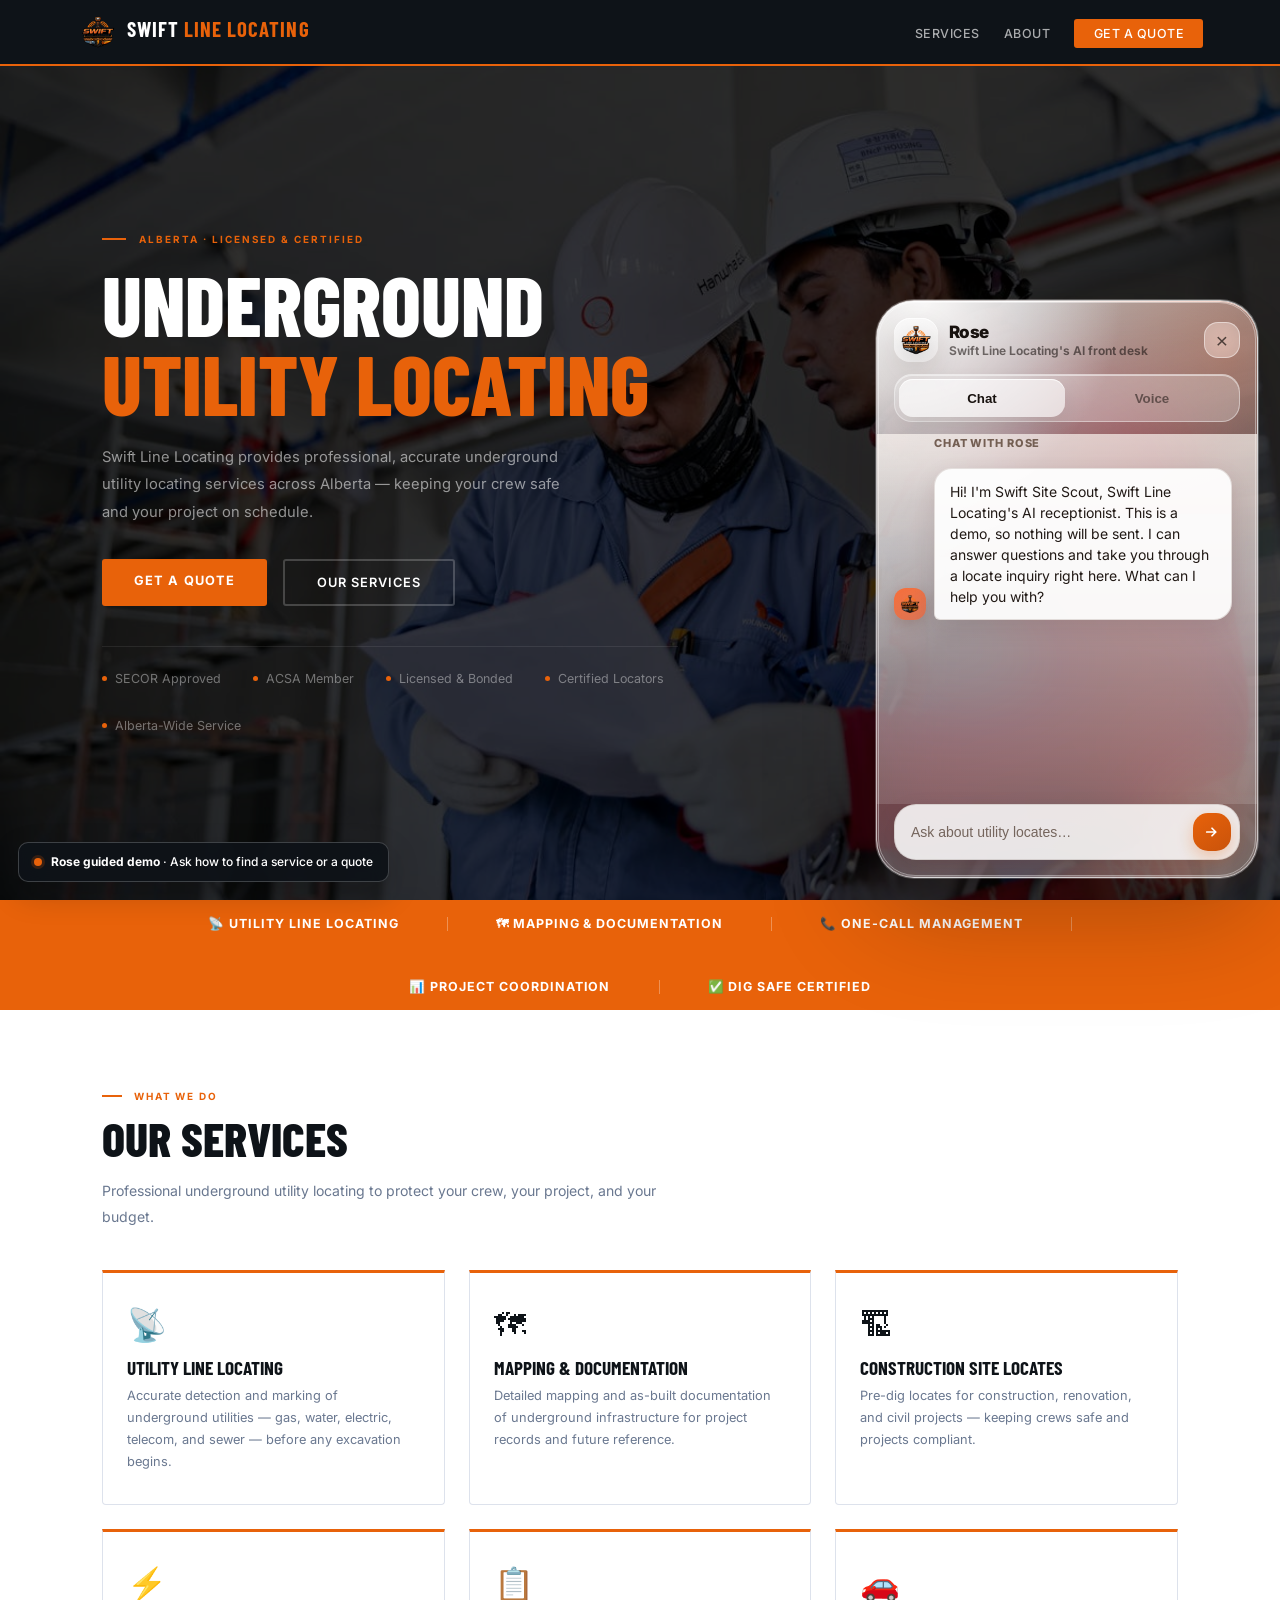
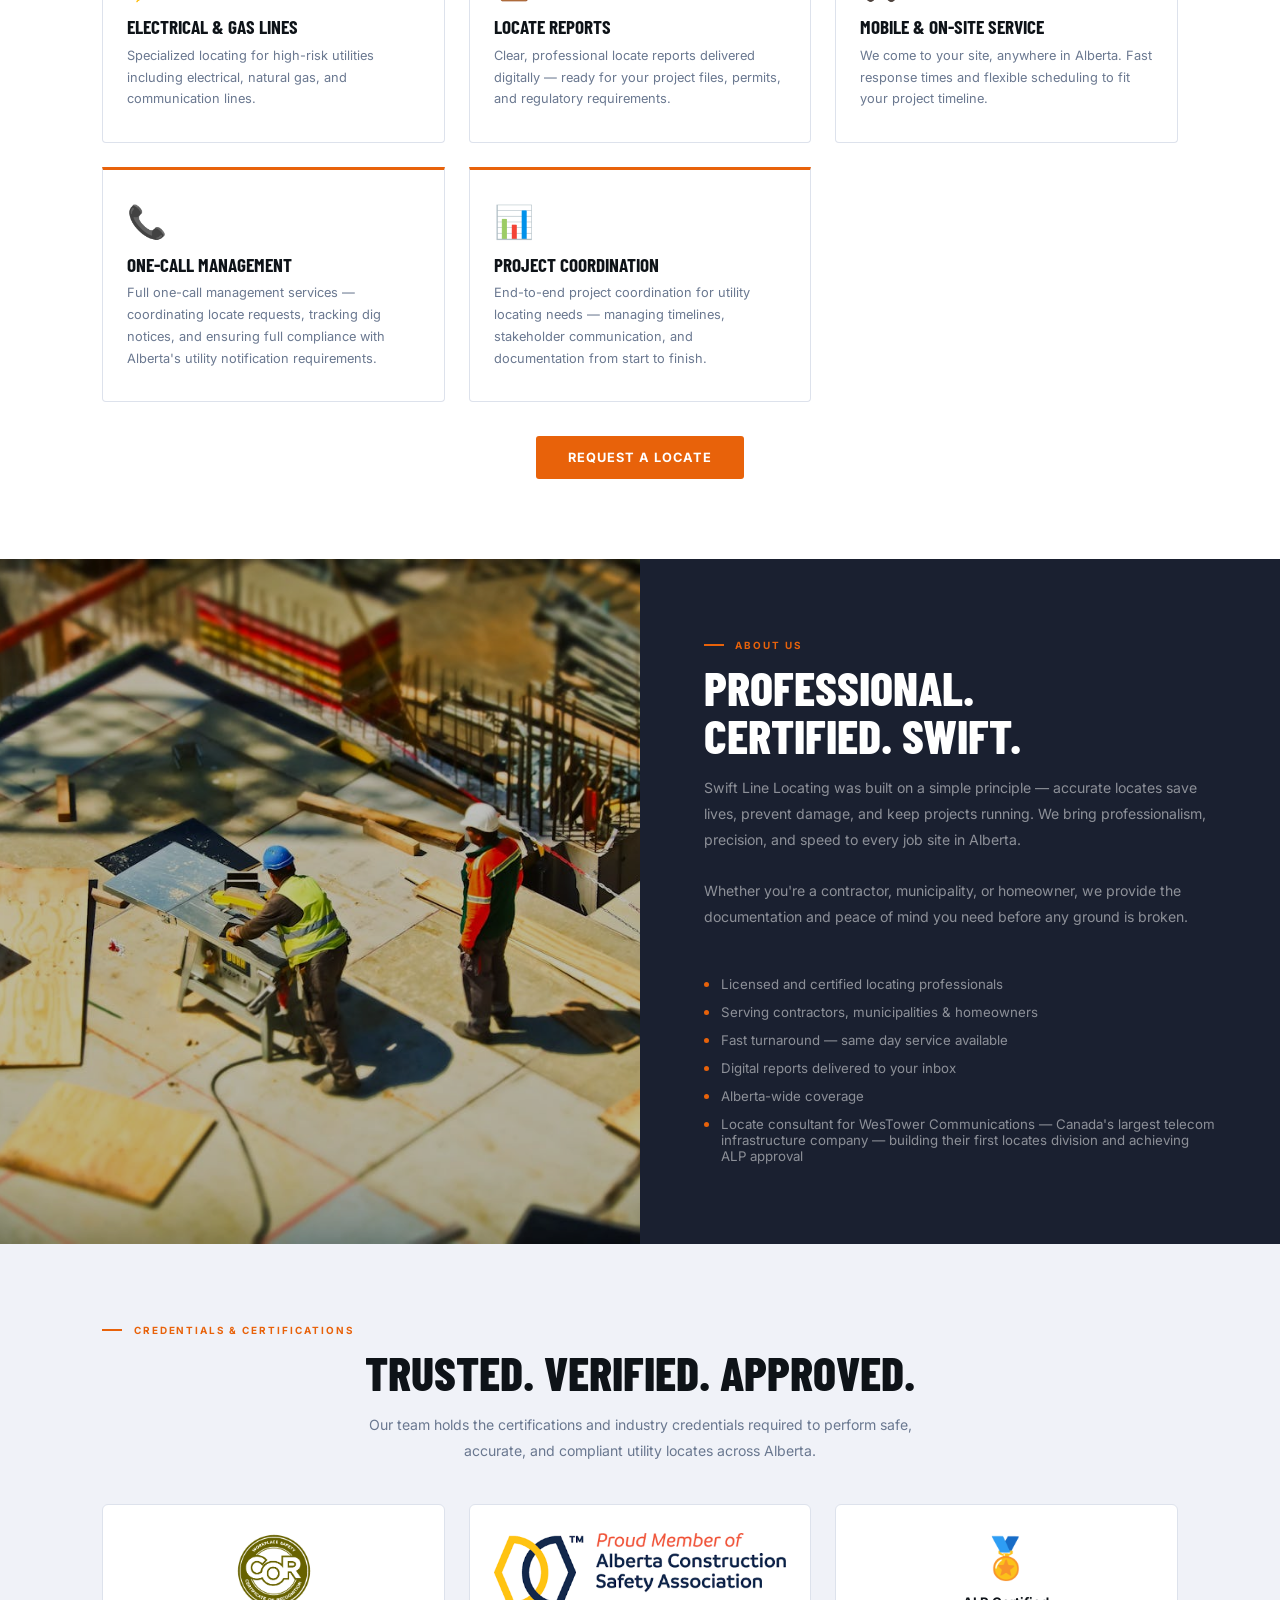
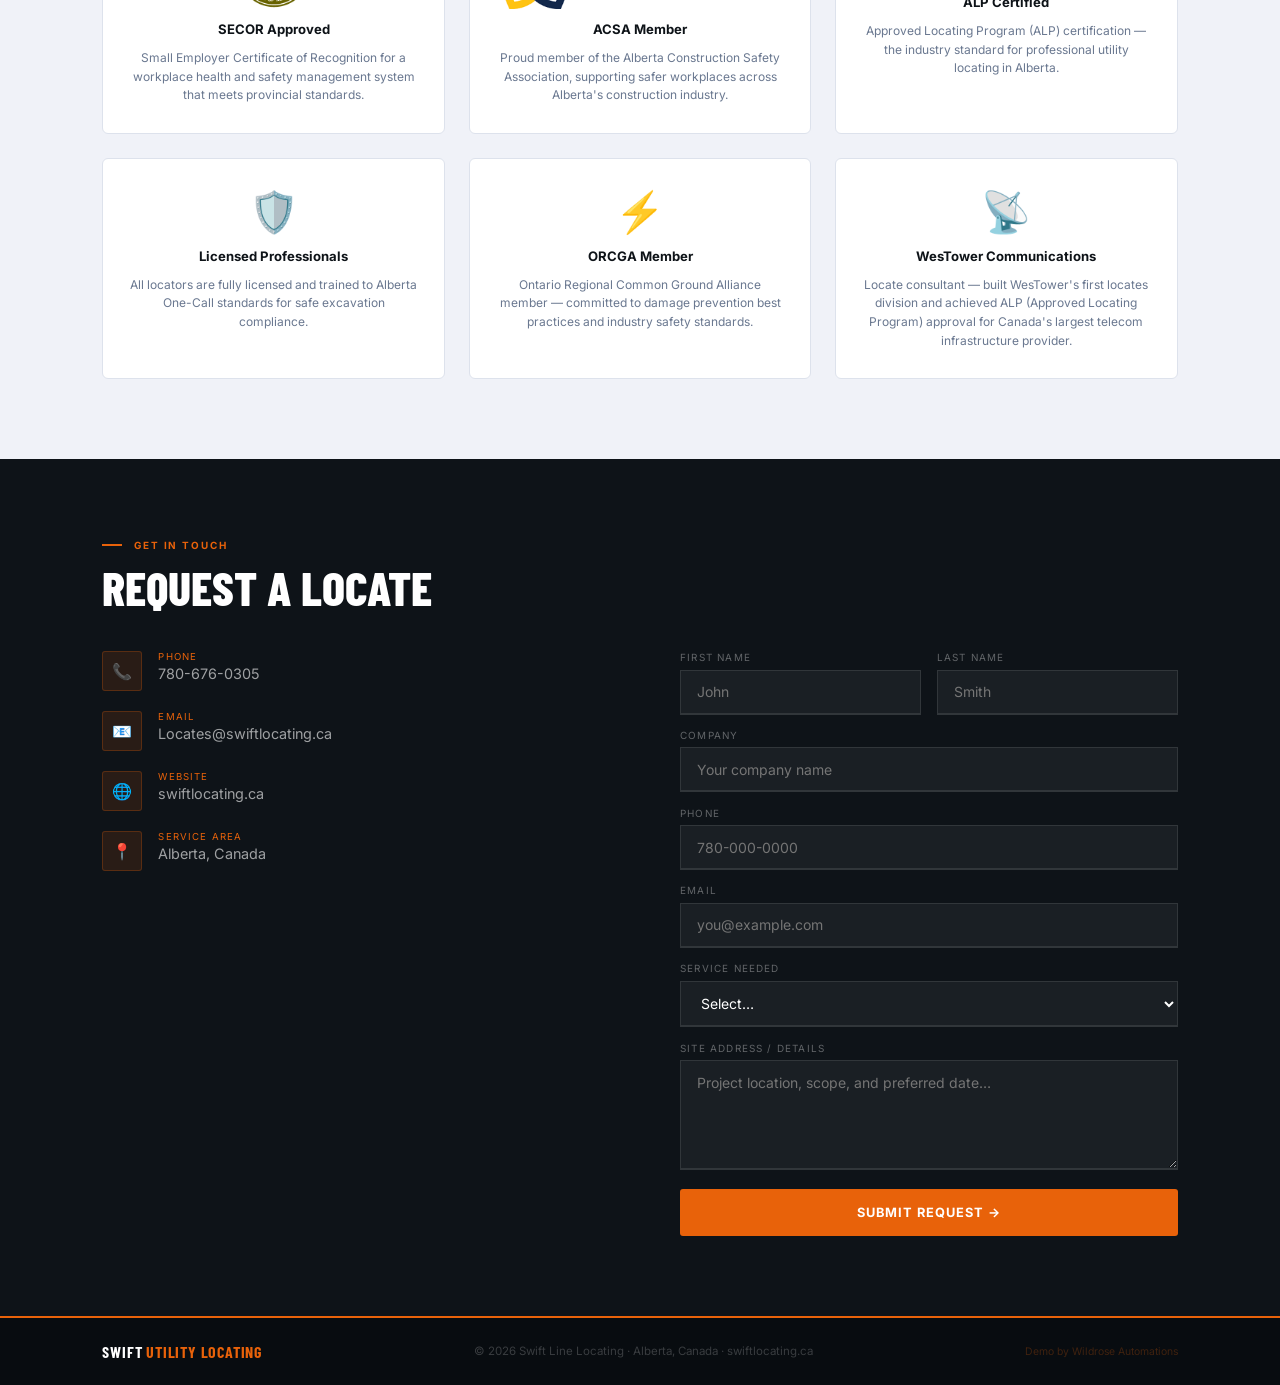
<file: index.html>
<!DOCTYPE html>
<html lang="en">
<head>
  <meta charset="UTF-8" />
  <meta name="viewport" content="width=device-width, initial-scale=1.0" />
  <title>Swift Line Locating + Rose | Private Preview</title>
  <meta name="robots" content="noindex,nofollow" />
  <link href="https://fonts.googleapis.com/css2?family=Inter:wght@300;400;500;600;700;800&family=Barlow+Condensed:wght@600;700;800&display=swap" rel="stylesheet" />
  <style>
    *, *::before, *::after { box-sizing: border-box; margin: 0; padding: 0; }
    :root {
      --orange: #e8620a;
      --orange-light: #f07820;
      --dark: #0e1318;
      --charcoal: #1a2030;
      --mid: #2e3848;
      --bg: #f4f5f7;
      --surface: #ffffff;
      --border: #dde2ec;
      --warm: #f0f2f8;
      --muted: #6a7890;
    }
    html { scroll-behavior: smooth; }
    body { font-family: 'Inter', sans-serif; background: var(--bg); color: var(--dark); overflow-x: hidden; }

    nav {
      position: fixed; top: 0; left: 0; right: 0; z-index: 100;
      display: flex; align-items: center; justify-content: space-between;
      padding: 0 6%; height: 66px;
      background: var(--dark);
      border-bottom: 2px solid var(--orange);
    }
    .nav-brand { font-family: 'Barlow Condensed', sans-serif; font-size: 1.3rem; font-weight: 700; color: white; text-decoration: none; text-transform: uppercase; letter-spacing: 0.05em; }
    .nav-brand span { color: var(--orange); }
    .nav-links { display: flex; gap: 1.5rem; list-style: none; align-items: center; }
    .nav-links a { color: rgba(255,255,255,0.65); text-decoration: none; font-size: 0.78rem; font-weight: 500; letter-spacing: 0.04em; text-transform: uppercase; transition: color 0.2s; }
    .nav-links a:hover { color: white; }
    .nav-cta { background: var(--orange) !important; color: white !important; padding: 0.42rem 1.2rem; border-radius: 3px; font-weight: 700; transition: background 0.2s !important; }
    .nav-cta:hover { background: var(--orange-light) !important; }

    .hero { margin-top: 66px; position: relative; min-height: calc(100vh - 66px); display: flex; align-items: center; overflow: hidden; }
    .hero-bg { position: absolute; inset: 0; background: url('assets/swift-locating/hero.jpg') center/cover no-repeat; filter: brightness(0.25); }
    .hero-content { position: relative; z-index: 2; padding: 5rem 8%; max-width: 780px; }
    .hero-eyebrow { font-size: 0.62rem; font-weight: 700; letter-spacing: 0.2em; text-transform: uppercase; color: var(--orange); display: flex; align-items: center; gap: 0.8rem; margin-bottom: 1.25rem; }
    .hero-eyebrow::before { content: ''; display: block; width: 24px; height: 2px; background: var(--orange); }
    .hero h1 { font-family: 'Barlow Condensed', sans-serif; font-size: clamp(3rem, 6.5vw, 6.5rem); font-weight: 800; text-transform: uppercase; line-height: 0.95; color: white; margin-bottom: 1.25rem; }
    .hero h1 span { color: var(--orange); display: block; }
    .hero p { font-size: 0.92rem; color: rgba(255,255,255,0.55); line-height: 1.9; max-width: 480px; margin-bottom: 2rem; }
    .hero-buttons { display: flex; gap: 1rem; flex-wrap: wrap; margin-bottom: 2.5rem; }
    .btn-orange { background: var(--orange); color: white; padding: 0.85rem 2rem; text-decoration: none; font-size: 0.8rem; font-weight: 700; letter-spacing: 0.08em; text-transform: uppercase; border-radius: 3px; transition: background 0.2s; display: inline-block; }
    .btn-orange:hover { background: var(--orange-light); }
    .btn-ghost { border: 2px solid rgba(255,255,255,0.2); color: white; padding: 0.85rem 2rem; text-decoration: none; font-size: 0.8rem; font-weight: 600; letter-spacing: 0.08em; text-transform: uppercase; border-radius: 3px; transition: border-color 0.2s; display: inline-block; }
    .btn-ghost:hover { border-color: white; }
    .hero-trust { display: flex; gap: 2rem; flex-wrap: wrap; padding-top: 1.5rem; border-top: 1px solid rgba(255,255,255,0.08); }
    .trust-item { font-size: 0.78rem; color: rgba(255,255,255,0.4); display: flex; align-items: center; gap: 0.5rem; }
    .trust-dot { width: 5px; height: 5px; background: var(--orange); border-radius: 50%; flex-shrink: 0; }

    .orange-strip { background: var(--orange); padding: 1rem 8%; display: flex; align-items: center; justify-content: center; gap: 3rem; flex-wrap: wrap; }
    .os-item { font-size: 0.78rem; font-weight: 700; letter-spacing: 0.08em; text-transform: uppercase; color: white; }
    .os-div { width: 1px; height: 14px; background: rgba(255,255,255,0.3); }

    /* Keep host-page section spacing out of the real Rose widget. */
    body > section { padding: 5rem 8%; }
    .sec-eyebrow { font-size: 0.62rem; font-weight: 700; letter-spacing: 0.2em; text-transform: uppercase; color: var(--orange); display: flex; align-items: center; gap: 0.7rem; margin-bottom: 0.75rem; }
    .sec-eyebrow::before { content: ''; display: block; width: 20px; height: 2px; background: var(--orange); }
    .sec-title { font-family: 'Barlow Condensed', sans-serif; font-size: clamp(2rem, 4vw, 3rem); font-weight: 800; text-transform: uppercase; color: var(--dark); line-height: 1; margin-bottom: 1rem; }
    .sec-sub { color: var(--muted); font-size: 0.88rem; line-height: 1.85; max-width: 560px; }

    #services { background: var(--surface); }
    .svc-grid { display: grid; grid-template-columns: repeat(3, 1fr); gap: 1.5rem; margin-top: 2.5rem; }
    .svc-card { border: 1px solid var(--border); border-top: 3px solid var(--orange); padding: 2rem 1.5rem; border-radius: 0 0 4px 4px; transition: box-shadow 0.2s, transform 0.2s; }
    .svc-card:hover { box-shadow: 0 6px 20px rgba(14,19,24,0.08); transform: translateY(-3px); }
    .svc-icon { font-size: 2rem; margin-bottom: 0.75rem; }
    .svc-name { font-family: 'Barlow Condensed', sans-serif; font-size: 1.2rem; font-weight: 700; text-transform: uppercase; color: var(--dark); margin-bottom: 0.4rem; }
    .svc-desc { font-size: 0.8rem; color: var(--muted); line-height: 1.7; }

    #about { background: var(--charcoal); display: grid; grid-template-columns: 1fr 1fr; gap: 0; }
    .about-img img { width: 100%; height: 100%; min-height: 480px; object-fit: cover; display: block; filter: brightness(0.75); }
    .about-body { padding: 5rem 4rem; display: flex; flex-direction: column; justify-content: center; }
    #about .sec-title { color: white; }
    #about .sec-sub { color: rgba(255,255,255,0.5); margin-bottom: 0.85rem; }
    .about-features { display: flex; flex-direction: column; gap: 0.75rem; margin-top: 2rem; }
    .af { display: flex; gap: 0.75rem; font-size: 0.83rem; color: rgba(255,255,255,0.5); align-items: flex-start; }
    .af-dot { width: 5px; height: 5px; background: var(--orange); border-radius: 50%; margin-top: 0.4rem; flex-shrink: 0; }

    /* CERTIFICATIONS */
    #certifications { background: var(--warm); text-align: center; }
    #certifications .sec-sub { margin: 0.5rem auto 2.5rem; }
    .cert-grid { display: grid; grid-template-columns: repeat(3, 1fr); gap: 1.5rem; margin-top: 2rem; }
    .cert-card { background: white; border: 1px solid var(--border); border-radius: 6px; padding: 1.75rem 1.5rem; display: flex; flex-direction: column; align-items: center; gap: 0.75rem; }
    .cert-icon { font-size: 2.5rem; }
    .cert-logo { height: 76px; width: 100%; object-fit: contain; }
    .cert-name { font-size: 0.82rem; font-weight: 700; color: var(--dark); text-align: center; }
    .cert-body { font-size: 0.75rem; color: var(--muted); text-align: center; line-height: 1.55; }
    .cert-placeholder { font-size: 0.68rem; color: var(--border); font-style: italic; margin-top: 0.25rem; }

    #contact { background: var(--dark); }
    #contact .sec-title { color: white; }
    .contact-grid { display: grid; grid-template-columns: 1fr 1fr; gap: 5rem; margin-top: 2.5rem; }
    .ci { display: flex; gap: 1rem; margin-bottom: 1.25rem; }
    .ci-icon { width: 40px; height: 40px; background: rgba(232,98,10,0.12); border: 1px solid rgba(232,98,10,0.25); border-radius: 3px; display: flex; align-items: center; justify-content: center; font-size: 1rem; flex-shrink: 0; }
    .ci-label { font-size: 0.6rem; text-transform: uppercase; letter-spacing: 0.12em; color: var(--orange); margin-bottom: 0.2rem; }
    .ci-val { font-size: 0.9rem; color: rgba(255,255,255,0.6); }
    .ci-val a { color: rgba(255,255,255,0.6); text-decoration: none; }
    .fg { margin-bottom: 0.9rem; }
    .fg label { font-size: 0.62rem; letter-spacing: 0.12em; text-transform: uppercase; color: rgba(255,255,255,0.35); display: block; margin-bottom: 0.4rem; }
    .fg input, .fg textarea, .fg select { width: 100%; background: rgba(255,255,255,0.05); border: 1px solid rgba(255,255,255,0.1); border-bottom: 2px solid rgba(255,255,255,0.1); padding: 0.78rem 1rem; color: white; font-family: 'Inter', sans-serif; font-size: 0.875rem; outline: none; transition: border-color 0.2s; }
    .fg input:focus, .fg textarea:focus, .fg select:focus { border-bottom-color: var(--orange); }
    .fg textarea { height: 110px; resize: vertical; }
    .fg select option { background: #1a2030; }
    .fr { display: grid; grid-template-columns: 1fr 1fr; gap: 1rem; }
    .btn-submit { background: var(--orange); color: white; border: none; width: 100%; padding: 1rem; font-family: 'Inter', sans-serif; font-size: 0.8rem; font-weight: 700; letter-spacing: 0.08em; text-transform: uppercase; cursor: pointer; border-radius: 3px; transition: background 0.2s; }
    .btn-submit:hover { background: var(--orange-light); }
    .btn-submit:disabled { opacity: 0.65; cursor: wait; }
    .form-honeypot { position: absolute !important; left: -10000px !important; width: 1px !important; height: 1px !important; overflow: hidden !important; }

    footer { background: #080c10; padding: 1.5rem 8%; display: flex; align-items: center; justify-content: space-between; flex-wrap: wrap; gap: 1rem; border-top: 2px solid var(--orange); }
    .footer-brand { font-family: 'Barlow Condensed', sans-serif; font-size: 1rem; font-weight: 700; text-transform: uppercase; color: white; letter-spacing: 0.05em; }
    .footer-brand span { color: var(--orange); }
    .footer-copy { font-size: 0.72rem; color: rgba(255,255,255,0.2); }
    .footer-demo { font-size: 0.65rem; color: rgba(232,98,10,0.25); }

    @media (max-width: 1024px) { .svc-grid { grid-template-columns: repeat(2, 1fr); } .cert-grid { grid-template-columns: repeat(2, 1fr); } }
    @media (max-width: 860px) {
      nav .nav-links { display: none; }
      .nav-mobile-cta { display: inline-block !important; }
      body > section { padding: 4rem 6%; }
      #about { grid-template-columns: 1fr; }
      .about-img img { min-height: 260px; height: 260px; }
      .about-body { padding: 3rem 6%; }
      .contact-grid { grid-template-columns: 1fr; gap: 3rem; }
      .orange-strip { gap: 1.5rem; flex-direction: column; align-items: flex-start; padding: 1rem 6%; }
      .os-div { display: none; }
    }
    @media (max-width: 600px) {
      .hero h1 { font-size: 3rem; }
      .svc-grid { grid-template-columns: 1fr; }
      .cert-grid { grid-template-columns: 1fr 1fr; }
      .fr { grid-template-columns: 1fr; }
      footer { flex-direction: column; align-items: flex-start; }
    }
  </style>
  <link rel="stylesheet" href="rose-reference.css?v=mobile-light-1" />
</head>
<body>

  <nav>
    <a href="#" class="nav-brand"><img src="assets/swift-locating/logo-transparent.png" alt="Swift Line Locating" style="height:42px; width:auto; display:inline-block; vertical-align:middle; margin-right:0.5rem;" />Swift <span>Line Locating</span></a>
    <ul class="nav-links">
      <li><a href="#services">Services</a></li>
      <li><a href="#about">About</a></li>
      <li><a href="#contact" class="nav-cta">Get a Quote</a></li>
    </ul>
    <a href="#contact" class="nav-mobile-cta" style="display:none; font-size:0.72rem; font-weight:700; background:var(--orange); color:white; padding:0.45rem 1rem; border-radius:3px; text-decoration:none;">Quote</a>
  </nav>

  <div class="hero">
    <div class="hero-bg"></div>
    <div class="hero-content">
      <div class="hero-eyebrow">Alberta · Licensed & Certified</div>
      <h1>Underground<br /><span>Utility Locating</span></h1>
      <p>Swift Line Locating provides professional, accurate underground utility locating services across Alberta — keeping your crew safe and your project on schedule.</p>
      <div class="hero-buttons">
        <a href="#contact" class="btn-orange">Get a Quote</a>
        <a href="#services" class="btn-ghost" data-rose-guide="swift_services" data-rose-guide-route="quote request locate" data-rose-guide-next="services-quote">Our Services</a>
      </div>
      <div class="hero-trust">
        <div class="trust-item"><div class="trust-dot"></div>SECOR Approved</div>
        <div class="trust-item"><div class="trust-dot"></div>ACSA Member</div>
        <div class="trust-item"><div class="trust-dot"></div>Licensed & Bonded</div>
        <div class="trust-item"><div class="trust-dot"></div>Certified Locators</div>
        <div class="trust-item"><div class="trust-dot"></div>Alberta-Wide Service</div>
      </div>
    </div>
  </div>

  <div class="orange-strip">
    <div class="os-item">📡 Utility Line Locating</div>
    <div class="os-div"></div>
    <div class="os-item">🗺 Mapping & Documentation</div>
    <div class="os-div"></div>
    <div class="os-item">📞 One-Call Management</div>
    <div class="os-div"></div>
    <div class="os-item">📊 Project Coordination</div>
    <div class="os-div"></div>
    <div class="os-item">✅ Dig Safe Certified</div>
  </div>

  <section id="services">
    <div class="sec-eyebrow">What We Do</div>
    <div class="sec-title">Our Services</div>
    <p class="sec-sub">Professional underground utility locating to protect your crew, your project, and your budget.</p>
    <div class="svc-grid">
      <div class="svc-card">
        <div class="svc-icon">📡</div>
        <div class="svc-name">Utility Line Locating</div>
        <p class="svc-desc">Accurate detection and marking of underground utilities — gas, water, electric, telecom, and sewer — before any excavation begins.</p>
      </div>
      <div class="svc-card">
        <div class="svc-icon">🗺</div>
        <div class="svc-name">Mapping & Documentation</div>
        <p class="svc-desc">Detailed mapping and as-built documentation of underground infrastructure for project records and future reference.</p>
      </div>
      <div class="svc-card">
        <div class="svc-icon">🏗</div>
        <div class="svc-name">Construction Site Locates</div>
        <p class="svc-desc">Pre-dig locates for construction, renovation, and civil projects — keeping crews safe and projects compliant.</p>
      </div>
      <div class="svc-card">
        <div class="svc-icon">⚡</div>
        <div class="svc-name">Electrical & Gas Lines</div>
        <p class="svc-desc">Specialized locating for high-risk utilities including electrical, natural gas, and communication lines.</p>
      </div>
      <div class="svc-card">
        <div class="svc-icon">📋</div>
        <div class="svc-name">Locate Reports</div>
        <p class="svc-desc">Clear, professional locate reports delivered digitally — ready for your project files, permits, and regulatory requirements.</p>
      </div>
      <div class="svc-card">
        <div class="svc-icon">🚗</div>
        <div class="svc-name">Mobile & On-Site Service</div>
        <p class="svc-desc">We come to your site, anywhere in Alberta. Fast response times and flexible scheduling to fit your project timeline.</p>
      </div>
      <div class="svc-card">
        <div class="svc-icon">📞</div>
        <div class="svc-name">One-Call Management</div>
        <p class="svc-desc">Full one-call management services — coordinating locate requests, tracking dig notices, and ensuring full compliance with Alberta's utility notification requirements.</p>
      </div>
      <div class="svc-card">
        <div class="svc-icon">📊</div>
        <div class="svc-name">Project Coordination</div>
        <p class="svc-desc">End-to-end project coordination for utility locating needs — managing timelines, stakeholder communication, and documentation from start to finish.</p>
      </div>
    </div>
    <div style="margin-top:34px;text-align:center"><a id="services-quote" href="#contact" class="btn-orange" data-rose-guide="swift_request" data-rose-guide-next="cf-submit">Request a Locate</a></div>
  </section>



  <section id="about" style="padding:0;">
    <div class="about-img">
      <img src="assets/swift-locating/site.jpg" alt="Swift Line Locating on site" />
    </div>
    <div class="about-body">
      <div class="sec-eyebrow">About Us</div>
      <div class="sec-title">Professional.<br />Certified. Swift.</div>
      <p class="sec-sub">Swift Line Locating was built on a simple principle — accurate locates save lives, prevent damage, and keep projects running. We bring professionalism, precision, and speed to every job site in Alberta.</p>
      <p class="sec-sub" style="margin-top:0.75rem;">Whether you're a contractor, municipality, or homeowner, we provide the documentation and peace of mind you need before any ground is broken.</p>
      <div class="about-features">
        <div class="af"><div class="af-dot"></div>Licensed and certified locating professionals</div>
        <div class="af"><div class="af-dot"></div>Serving contractors, municipalities & homeowners</div>
        <div class="af"><div class="af-dot"></div>Fast turnaround — same day service available</div>
        <div class="af"><div class="af-dot"></div>Digital reports delivered to your inbox</div>
        <div class="af"><div class="af-dot"></div>Alberta-wide coverage</div>
        <div class="af"><div class="af-dot"></div>Locate consultant for WesTower Communications — Canada's largest telecom infrastructure company — building their first locates division and achieving ALP approval</div>
      </div>
    </div>
  </section>

  <section id="certifications">
    <div class="sec-eyebrow">Credentials & Certifications</div>
    <div class="sec-title">Trusted. Verified. Approved.</div>
    <p class="sec-sub">Our team holds the certifications and industry credentials required to perform safe, accurate, and compliant utility locates across Alberta.</p>
    <div class="cert-grid">
      <div class="cert-card">
        <img class="cert-logo" src="assets/swift-locating/secor-approved.png" alt="SECOR Certificate of Recognition" />
        <div class="cert-name">SECOR Approved</div>
        <div class="cert-body">Small Employer Certificate of Recognition for a workplace health and safety management system that meets provincial standards.</div>
      </div>
      <div class="cert-card">
        <img class="cert-logo" src="assets/swift-locating/acsa-member.png" alt="Proud Member of the Alberta Construction Safety Association" />
        <div class="cert-name">ACSA Member</div>
        <div class="cert-body">Proud member of the Alberta Construction Safety Association, supporting safer workplaces across Alberta's construction industry.</div>
      </div>
      <div class="cert-card">
        <div class="cert-icon">🏅</div>
        <div class="cert-name">ALP Certified</div>
        <div class="cert-body">Approved Locating Program (ALP) certification — the industry standard for professional utility locating in Alberta.</div>
      </div>
      <div class="cert-card">
        <div class="cert-icon">🛡️</div>
        <div class="cert-name">Licensed Professionals</div>
        <div class="cert-body">All locators are fully licensed and trained to Alberta One-Call standards for safe excavation compliance.</div>
      </div>
      <div class="cert-card">
        <div class="cert-icon">⚡</div>
        <div class="cert-name">ORCGA Member</div>
        <div class="cert-body">Ontario Regional Common Ground Alliance member — committed to damage prevention best practices and industry safety standards.</div>
      </div>
      <div class="cert-card">
        <div class="cert-icon">📡</div>
        <div class="cert-name">WesTower Communications</div>
        <div class="cert-body">Locate consultant — built WesTower's first locates division and achieved ALP (Approved Locating Program) approval for Canada's largest telecom infrastructure provider.</div>
      </div>
    </div>
  </section>

  <section id="contact">
    <div class="sec-eyebrow">Get in Touch</div>
    <div class="sec-title" style="color:white;">Request a Locate</div>
    <div class="contact-grid">
      <div>
        <div class="ci"><div class="ci-icon">📞</div><div><div class="ci-label">Phone</div><div class="ci-val"><a href="tel:7806760305">780-676-0305</a></div></div></div>
        <div class="ci"><div class="ci-icon">📧</div><div><div class="ci-label">Email</div><div class="ci-val"><a href="mailto:Locates@swiftlocating.ca">Locates@swiftlocating.ca</a></div></div></div>
        <div class="ci"><div class="ci-icon">🌐</div><div><div class="ci-label">Website</div><div class="ci-val">swiftlocating.ca</div></div></div>
        <div class="ci"><div class="ci-icon">📍</div><div><div class="ci-label">Service Area</div><div class="ci-val">Alberta, Canada</div></div></div>
      </div>
      <form id="quote-form">
        <div class="fr">
          <div class="fg"><label for="cf-first">First Name</label><input id="cf-first" name="firstName" type="text" autocomplete="given-name" placeholder="John" required /></div>
          <div class="fg"><label for="cf-last">Last Name</label><input id="cf-last" name="lastName" type="text" autocomplete="family-name" placeholder="Smith" /></div>
        </div>
        <div class="fg"><label for="cf-company">Company</label><input id="cf-company" name="company" type="text" autocomplete="organization" placeholder="Your company name" /></div>
        <div class="fg"><label for="cf-phone">Phone</label><input id="cf-phone" name="phone" type="tel" autocomplete="tel" placeholder="780-000-0000" required /></div>
        <div class="fg"><label for="cf-email">Email</label><input id="cf-email" name="email" type="email" autocomplete="email" placeholder="you@example.com" required /></div>
        <div class="fg">
          <label for="cf-service">Service Needed</label>
          <select id="cf-service" name="service">
            <option value="" disabled selected>Select…</option>
            <option>Pre-Dig Utility Locate</option>
            <option>Mapping & Documentation</option>
            <option>Construction Site Locates</option>
            <option>Locate Report</option>
            <option>Other</option>
          </select>
        </div>
        <div class="fg"><label for="cf-details">Site Address / Details</label><textarea id="cf-details" name="details" placeholder="Project location, scope, and preferred date…"></textarea></div>
        <div class="form-honeypot" aria-hidden="true"><label for="cf-website">Leave this field blank</label><input id="cf-website" name="website" type="text" tabindex="-1" autocomplete="off" /></div>
        <button class="btn-submit" id="cf-submit" type="submit" data-rose-guide="swift_submit" data-rose-guide-instruction="Fill out the form, then click Submit Request.">Submit Request →</button>
        <div id="cf-status" role="status" aria-live="polite" style="margin-top:12px;font-size:0.8rem;display:none;padding:10px 14px;border-radius:4px;"></div>
      </form>
    </div>
  </section>

  <script>
  const quoteForm = document.getElementById('quote-form');
  const quoteEndpoint = 'https://wildrose-widget.wildeautomations.com/api/lead';

  function showFormStatus(message, ok) {
    const status = document.getElementById('cf-status');
    status.style.display = 'block';
    status.style.background = ok ? 'rgba(34,197,94,0.1)' : 'rgba(239,68,68,0.1)';
    status.style.color = ok ? '#22c55e' : '#ef4444';
    status.style.border = ok ? '1px solid rgba(34,197,94,0.3)' : '1px solid rgba(239,68,68,0.3)';
    status.textContent = message;
  }

  quoteForm.addEventListener('submit', async (event) => {
    event.preventDefault();
    const btn = document.getElementById('cf-submit');
    const data = new FormData(quoteForm);

    if (data.get('website')) {
      showFormStatus('Your request has been sent. Swift Line Locating will follow up shortly.', true);
      quoteForm.reset();
      return;
    }

    btn.disabled = true;
    btn.textContent = 'Sending…';

    try {
      const first = String(data.get('firstName') || '').trim();
      const last = String(data.get('lastName') || '').trim();
      const company = String(data.get('company') || '').trim();
      const service = String(data.get('service') || '').trim();
      const details = String(data.get('details') || '').trim();
      const response = await fetch(quoteEndpoint, {
        method: 'POST',
        headers: { 'Content-Type': 'application/json' },
        body: JSON.stringify({
          businessId: 'swift-line-locating',
          source: 'swift-line-locating-quote-form',
          destinationBusinessName: 'Swift Line Locating',
          name: `${first} ${last}`.trim(),
          businessName: company,
          phone: String(data.get('phone') || '').trim(),
          email: String(data.get('email') || '').trim(),
          projectType: service || 'Locate request',
          notes: details || 'No additional project details provided.',
          page: window.location.href
        })
      });
      const result = await response.json().catch(() => ({}));
      if (!response.ok || !result.ok || !result.emailed) throw new Error(result.error || 'Delivery failed');

      quoteForm.reset();
      showFormStatus('Your request has been sent directly to Swift Line Locating. We’ll follow up shortly.', true);
    } catch (error) {
      showFormStatus('We couldn’t send your request right now. Please call 780-676-0305 or email Locates@swiftlocating.ca.', false);
    } finally {
      btn.disabled = false;
      btn.textContent = 'Submit Request →';
    }
  });
  </script>

  <footer>
    <div class="footer-brand">Swift <span>Utility Locating</span></div>
    <div class="footer-copy">© 2026 Swift Line Locating · Alberta, Canada · swiftlocating.ca</div>
    <div class="footer-demo">Demo by Wildrose Automations</div>
  </footer>

  <!-- Private, non-production preview. The customer website remains unchanged. -->
  <div class="rose-preview-note" role="status"><span class="rose-preview-light"></span><span><b>Rose guided demo</b> · Ask how to find a service or a quote</span></div>
  <style>
    .rose-preview-note{position:fixed;z-index:1000;left:18px;bottom:18px;display:flex;align-items:center;gap:9px;padding:11px 15px;border-radius:10px;background:rgba(14,19,24,.94);border:1px solid rgba(255,255,255,.2);box-shadow:0 12px 32px rgba(0,0,0,.2);color:#fff;font:500 12px/1.35 Inter,system-ui,sans-serif;backdrop-filter:blur(10px)}
    .rose-preview-note b{color:#fff}.rose-preview-light{width:8px;height:8px;border-radius:50%;background:#e8620a;box-shadow:0 0 0 3px rgba(232,98,10,.18);flex:none}
    @media(max-width:600px){.rose-preview-note{left:10px;bottom:10px;max-width:calc(100vw - 102px);font-size:10px;padding:8px 10px}}
  </style>
  <script>
    // The original quote form is visible for context, but this preview must not send live leads.
    document.getElementById('quote-form').addEventListener('submit', event => {
      event.preventDefault();
      event.stopImmediatePropagation();
      showFormStatus('This is a private preview. Quote requests are not sent from this page. Please use swiftlocating.ca to submit a real request.', false);
    }, true);
  </script>
  <script>
    // Preview-only adapter: preserve the real Rose UI while selecting the backend's
    // prospect-preview mode. It deliberately skips live client/checkout matching
    // and disables automated lead delivery from this demonstration.
    const previewFetch = window.fetch.bind(window);
    window.fetch = (input, init) => {
      const url = typeof input === 'string' ? input : input?.url || '';
      if (/^https:\/\/wildrose-widget\.wildeautomations\.com\/api\/(?:chat|voice)\/start$/.test(url) && init?.body) {
        const payload = JSON.parse(init.body);
        delete payload.businessId;
        delete payload.clientId;
        delete payload.ownerEmail;
        payload.previewMode = true;
        payload.prospectPreview = true;
        payload.previewReceptionist = true;
        return previewFetch(input, {...init, body: JSON.stringify(payload)});
      }
      return previewFetch(input, init);
    };
  </script>
  <script src="./wildrose-widget-client.js?v=swift-guided-4"
    data-api-base="https://wildrose-widget.wildeautomations.com"
    data-owner-email="preview@wildroseautomations.ca"
    data-title="Rose"
    data-business-name="Swift Line Locating"
    data-business-id="preview-swift-line-locating"
    data-website="https://swiftlocating.ca"
    data-accent="#e8620a"
    data-logo="assets/swift-locating/logo-transparent.png"
    data-subtitle="Swift Line Locating's AI front desk"
    data-fab-subtitle="Ask Rose to find something"
    data-default-view="chat"
    data-open-on-load="true"
    data-greeting="Hi! I'm Swift Site Scout, Swift Line Locating's AI receptionist. This is a demo, so nothing will be sent. I can answer questions and take you through a locate inquiry right here. What can I help you with?"
    data-placeholder="Ask about utility locates…"
    data-fallback-url="https://swiftlocating.ca/#contact"
    data-services="Underground utility line locating; mapping and documentation; construction site and pre-dig locates; electrical and gas line locating; locate reports; one-call management; project coordination; on-site service across Alberta."
    data-business-context="Swift Line Locating is an Alberta underground utility locating business. Its website lists utility line locating for gas, water, electrical, telecom and sewer; mapping and as-built documentation; construction site locates; electrical and gas line locating; locate reports; mobile on-site service; one-call management; and project coordination. The site says SECOR approved and a member of the Alberta Construction Safety Association. Do not claim availability, pricing, guaranteed response times, or that a locate has been booked. For a quote or locate inquiry, warmly offer to take the details in this conversation. Ask one missing detail at a time: site location, work needed, requested timing, name, and preferred phone OR email. Recap and confirm. Never redirect a normal inquiry to a form or email; give contact routes only when explicitly requested. This is an isolated receptionist demo; no request is sent and no booking is confirmed."
    defer></script>
</body>
</html>
</file>
<file: rose-reference.css>
/* Rose's reference appearance. Reuse this stylesheet with the .wr-ai widget. */
.wr-ai {
  --ink: #171310;
  --muted: #403630;
  --accent: #f35b22;
}
.wr-ai .wr-panel {
  background:
    radial-gradient(ellipse at 2% 0%, rgba(255,255,255,.35), transparent 52%),
    linear-gradient(135deg, rgba(225,219,214,.74), rgba(187,165,152,.57) 35%, rgba(188,178,170,.69) 69%, rgba(170,160,153,.66));
  border: 1px solid rgba(255,242,232,.76);
  box-shadow:
    0 28px 75px rgba(0,0,0,.34),
    0 0 40px rgba(224,89,34,.10),
    inset 0 1px 1px rgba(255,255,255,.78),
    inset 0 -2px 4px rgba(255,255,255,.17);
  backdrop-filter: blur(28px) saturate(.8);
  -webkit-backdrop-filter: blur(28px) saturate(.8);
}
.wr-ai .wr-panel:before {
  background:
    radial-gradient(ellipse at 5% 8%, rgba(255,255,255,.32), transparent 47%),
    radial-gradient(ellipse at 90% 18%, rgba(192,105,72,.12), transparent 62%),
    linear-gradient(140deg, rgba(255,255,255,.12), transparent 50%);
}
.wr-ai .wr-panel:after {
  inset: 3px;
  border: 1px solid rgba(255,242,231,.23);
  border-radius: 35px;
}
.wr-ai .wr-mark, .wr-ai .wr-dot {
  background: linear-gradient(145deg, rgba(255,255,255,.72), rgba(244,236,229,.31));
  border: 1px solid rgba(255,255,255,.38);
  box-shadow: inset 0 1px 0 rgba(255,255,255,.75), 0 5px 13px rgba(39,24,17,.12);
}
.wr-ai .wr-title h3 { color: #161310; }
.wr-ai .wr-title small { color: #49413a; }
.wr-ai .wr-tabs {
  background: rgba(234,225,218,.13);
  border-color: rgba(255,245,237,.49);
  box-shadow: inset 0 1px 0 rgba(255,255,255,.16);
}
.wr-ai .wr-tab { color: #554d46; }
.wr-ai .wr-tab.active {
  color: #181410;
  background: linear-gradient(145deg, rgba(251,245,239,.74), rgba(239,228,219,.49));
  border: 1px solid rgba(255,255,255,.55);
  box-shadow: inset 0 1px 0 rgba(255,255,255,.51), 0 3px 8px rgba(38,25,18,.09);
}
.wr-ai .wr-view .wr-orb {
  /* Show the actual copper orb from the supplied story reference with a CSS crop.
     The original image is preserved; all three references use the same orb. */
  background-color: #c96c49;
  background-image: url('assets/rose-voice-reference.jpg');
  background-size: 482.142857% auto;
  background-position: 50.93% 43.69%;
  border: 1px solid rgba(255,225,205,.77);
  box-shadow:
    0 0 0 1px rgba(255,222,201,.09),
    0 18px 42px rgba(153,60,26,.17),
    0 0 27px rgba(249,139,93,.14);
}
.wr-ai .wr-view .wr-orb:before { background: none; }
.wr-ai .wr-view .wr-orb:after {
  background: conic-gradient(from 20deg, transparent, rgba(255,241,229,.15), transparent, rgba(202,106,69,.06), transparent);
  opacity: .15;
}
.wr-ai .wr-view .wr-orb.speaking {
  box-shadow: 0 0 0 8px rgba(244,119,66,.06), 0 20px 48px rgba(175,69,26,.23), 0 0 30px rgba(249,139,93,.18);
}
.wr-ai .wr-status { color: #171310; }
.wr-ai .wr-note { color: #211711; }
.wr-ai .wr-primary, .wr-ai .wr-send {
  background: linear-gradient(145deg, #fa7135, #ee511b);
  border: 1px solid rgba(255,178,116,.65);
  color: #fff8f0;
  box-shadow: inset 0 1px 0 rgba(255,231,209,.22), 0 7px 18px rgba(209,74,24,.16);
}
.wr-ai .wr-secondary {
  background: linear-gradient(145deg, #fa7135, #ee511b);
  border: 1px solid rgba(255,178,116,.65);
  color: #fff8f0;
  box-shadow: inset 0 1px 0 rgba(255,231,209,.22), 0 7px 18px rgba(209,74,24,.16);
}
.wr-ai .wr-msg.bot { background: rgba(247,237,228,.51); color: #251b15; border-color: rgba(255,245,237,.44); }
.wr-ai .wr-compose { background: rgba(242,232,223,.30); border-color: rgba(255,245,237,.48); }
.wr-ai .wr-live-transcript { background: rgba(248,237,226,.30); border-color: rgba(255,245,237,.39); }
.wr-ai .wr-live-line { color: #2b2019; background: rgba(255,244,233,.26); }
.wr-ai .wr-live-line.user { color: #2b2019; background: rgba(245,151,101,.17); }
.wr-ai .wr-live-label { color: #59473b; }
.wr-ai:before { opacity: .28; }
@media(max-width:520px) { .wr-ai .wr-panel:after { border-radius: 31px; } }

/* Keep the copper orb circular and still; speaking is a slow light change. */
.wr-ai .wr-panel { backdrop-filter: none; -webkit-backdrop-filter: none; }
.wr-ai .wr-view .wr-orb,
.wr-ai .wr-view .wr-orb.live,
.wr-ai .wr-view .wr-orb.speaking { animation: none; transform: none; border-radius: 50%; filter: none; }
.wr-ai .wr-view .wr-orb:after { animation: none; transform: none; background: radial-gradient(circle at 38% 28%, #fff1dd70, transparent 66%); opacity: 0; transition: opacity .6s ease; }
.wr-ai .wr-view .wr-orb.speaking:after { animation: roseSoftGlow 3.6s ease-in-out infinite; }
@keyframes roseSoftGlow { 0%,100% { opacity: .08; } 50% { opacity: .22; } }
.wr-ai .wr-panel.speaking .wr-status { animation: none; transform: none; opacity: 1; }
.wr-ai .wr-voice > div { width: 100%; max-width: 292px; }
.wr-ai .wr-status { min-height: 32px; line-height: 32px; }
.wr-ai .wr-note { min-height: 38px; display: flex; align-items: center; justify-content: center; }
@media(prefers-reduced-motion:reduce) { .wr-ai .wr-view .wr-orb.speaking:after { animation: none; opacity: .12; } }

/* Mobile: lighter, nearly opaque warm glass so the host site does not muddy text. */
@media (max-width:520px) {
  .wr-ai .wr-panel {
    background: linear-gradient(145deg, rgba(253,250,247,.98), rgba(244,236,229,.97) 55%, rgba(239,225,214,.97));
    border-color: rgba(255,255,255,.94);
    box-shadow: 0 16px 42px rgba(39,24,17,.20), inset 0 1px 0 rgba(255,255,255,.95);
  }
  .wr-ai .wr-panel:before {
    background: radial-gradient(ellipse at 8% 0%, rgba(255,255,255,.28), transparent 50%);
  }
  .wr-ai .wr-tabs { background: rgba(222,206,193,.22); border-color: rgba(255,255,255,.8); }
  .wr-ai .wr-tab.active { background: rgba(255,255,255,.88); }
  .wr-ai .wr-msg.bot { background: rgba(255,255,255,.8); }
  .wr-ai .wr-compose { background: rgba(255,255,255,.7); }
}
</file>
